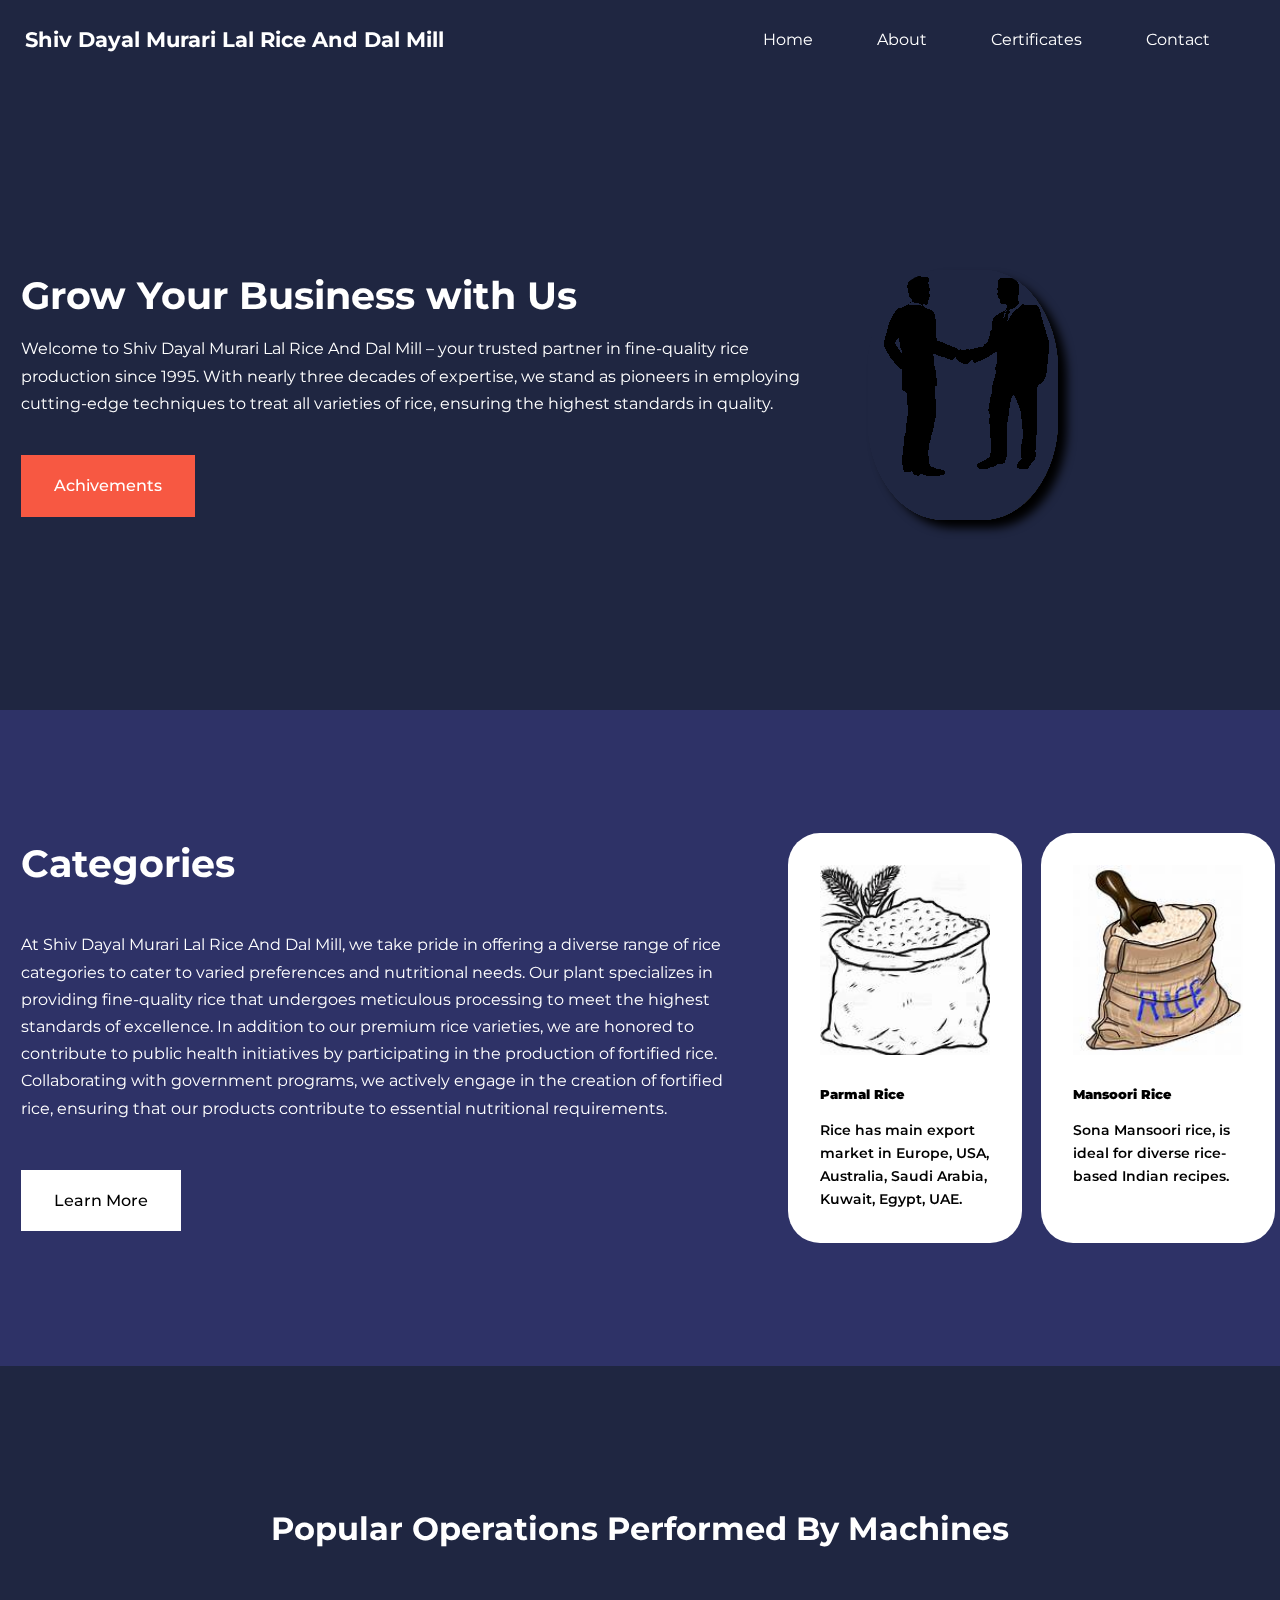
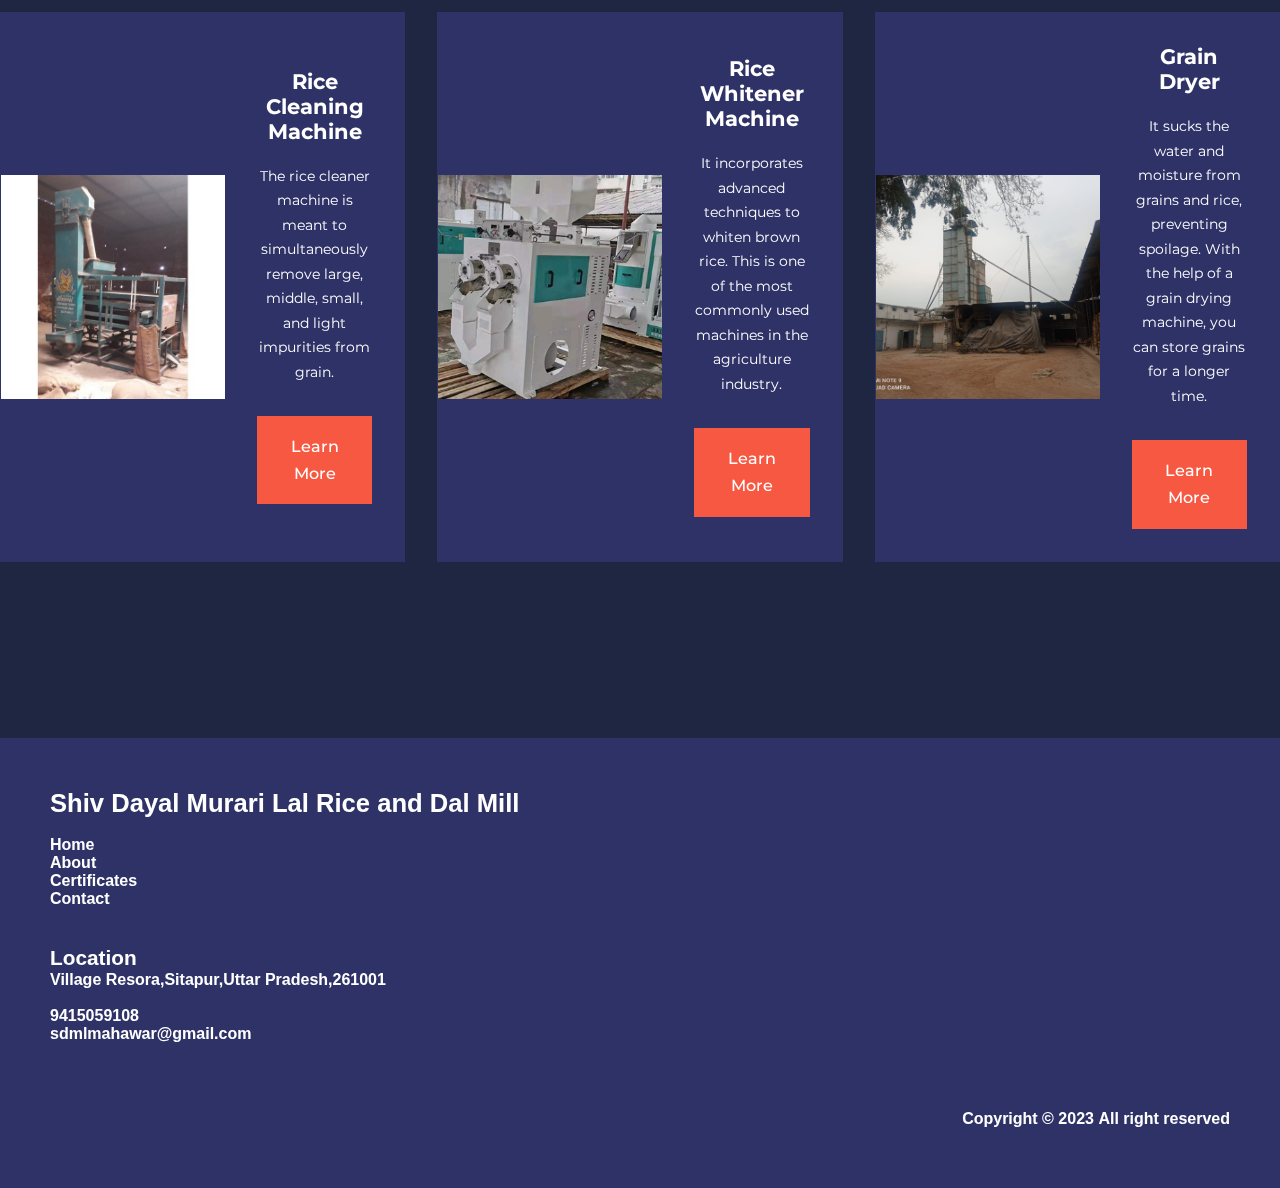
<file: index.html>
<!DOCTYPE html>
<html lang="en">

<head>
    <meta charset="UTF-8" />
    <meta name="viewport" content="width=device-width, initial-scale=1.0" />
    <title>Rice mill</title>
    <link rel="stylesheet" href="style.css" />
    <!-- Iconsout cdn -->
    <link rel="stylesheet" href="https://unicons.iconscout.com/release/v4.0.8/css/line.css" />
    <!-- Google fonts -->
    <link rel="preconnect" href="https://fonts.googleapis.com" />
    <link rel="preconnect" href="https://fonts.gstatic.com" crossorigin />
    <link href="https://fonts.googleapis.com/css2?family=Montserrat:wght@300;400;500;600;700;800;900&display=swap" rel="stylesheet" />
</head>

<body>
    <nav>
        <div class="container nav__container">
            <a href="index.html" id="none">
                <h4>Shiv Dayal Murari Lal Rice And Dal Mill</h4>
            </a>
            <ul class="nav__menu">
                <li><a href="index.html">Home</a></li>
                <li><a href="About.html">About</a></li>
                <li>
                    <a href="certificates.html">Certificates</a>
                </li>
                <li><a href="Contact.html">Contact</a></li>
            </ul>
            <!-- Only visible to mobile and small screen -->
            <button id="open-menu-btn"><i class="uil uil-bars"></i></button>
            <button id="close-menu-btn"><i class="uil uil-multiply"></i></button>
        </div>
    </nav>

    <!-- Header  -->
    <header>
        <div class="container header__container">
            <div class="header__left">
                <h1>Grow Your Business with Us</h1>
                <p>
                    Welcome to Shiv Dayal Murari Lal Rice And Dal Mill – your trusted partner in fine-quality rice production since 1995. With nearly three decades of expertise, we stand as pioneers in employing cutting-edge techniques to treat all varieties of rice, ensuring
                    the highest standards in quality.
                </p>
                <a href="certificates.html" class="btn btn-primary">Achivements</a>
            </div>
            <div class="header__right">
                <div class="header__right-image">
                    <img src="business.jpg" class="business" />
                </div>
            </div>
        </div>
    </header>
    <!-- Categories of Products -->
    <section class="categories">
        <div class="container header__container">
            <div class="categories__left">
                <h1>Categories</h1>
                <p>
                    At Shiv Dayal Murari Lal Rice And Dal Mill, we take pride in offering a diverse range of rice categories to cater to varied preferences and nutritional needs. Our plant specializes in providing fine-quality rice that undergoes meticulous processing to
                    meet the highest standards of excellence. In addition to our premium rice varieties, we are honored to contribute to public health initiatives by participating in the production of fortified rice. Collaborating with government programs,
                    we actively engage in the creation of fortified rice, ensuring that our products contribute to essential nutritional requirements.
                </p>
                <a href="About.html" class="btn">Learn More</a>
            </div>
            <div class="categories__right">
                <article class="category">
                    <span class="category__icon">
                        <img src="rice1.jpeg" class="rice" />
                        <h5>Parmal Rice</h5>

                        <p>
                            Rice has main export market in  Europe, USA, Australia, Saudi Arabia, Kuwait, Egypt, UAE.
                        </p>
                    </span>
                </article>

                <article class="category">
                    <span class="category__icon">
                        <img src="rice2.jpeg" class="rice" />
                        <h5>Mansoori Rice</h5>
                        <p>
                            Sona Mansoori rice, is ideal for diverse rice-based Indian
                            recipes.
                        </p>
                    </span>
                </article>
            </div>
        </div>
    </section>
    <!-- Popular machines used -->
    <section class="machines">
        <h2>Popular Operations Performed By Machines</h2>
        <div class="contianer machines__container">
            <article class="machine">
                <div class="machine__image">
                    <img src="machine1.jpeg" class="machine_img" />
                </div>
                <div class="machine__info">
                    <h4>Rice Cleaning Machine</h4>
                    <p>
                        The rice cleaner machine is meant to simultaneously remove large, middle, small, and light impurities from grain.
                    </p>
                    <a href="About.html" class="btn btn-primary">Learn More</a>
                </div>
            </article>
            <article class="machine">
                <div class="machine__image">
                    <img src="machine2.jpeg" class="machine_img" />
                </div>
                <div class="machine__info">
                    <h4>Rice Whitener Machine</h4>
                    <p>
                        It incorporates advanced techniques to whiten brown rice. This is one of the most commonly used machines in the agriculture industry.
                    </p>
                    <a href="About.html" class="btn btn-primary">Learn More</a>
                </div>
            </article>
            <article class="machine">
                <div class="machine__image">
                    <img src="machine3.jpg" class="machine_img" />
                </div>
                <div class="machine__info">
                    <h4>Grain Dryer</h4>
                    <p>
                        It sucks the water and moisture from grains and rice, preventing spoilage. With the help of a grain drying machine, you can store grains for a longer time.
                    </p>
                    <a href="About.html" class="btn btn-primary">Learn More</a>
                </div>
            </article>
        </div>
    </section>
    <footer class="footer">
        <div class="container footer_container">
            <h3>Shiv Dayal Murari Lal Rice and Dal Mill</h3>
            <br>
            <span class="footer-links">
                <a href="index.html">Home</a><br>
                <a href="About.html">About</a><br>
                <a href="certificates.html">Certificates</a><br>
                <a href="Contact.html">Contact</a>
            </span>

        </div>
        <br>
        <div class="left">

            <div class="footer-center">
                <h4>Location</h4>
                <p>Village Resora,<span>Sitapur,</span>Uttar Pradesh,261001</p>
                <br>
            </div>
            <div>
                <i class="uil uil-phone-alt"></i>
                <span>9415059108</span>
            </div>
            <div>
                <i class="uil uil-envelope"></i>
                <span>sdmlmahawar@gmail.com</span>
            </div>
        </div>
        <div class="map-container">

            <iframe src="https://www.google.com/maps/embed?pb=!1m18!1m12!1m3!1d2285.810504502662!2d80.66097734879915!3d27.538425694642328!2m3!1f0!2f0!3f0!3m2!1i1024!2i768!4f13.1!3m3!1m2!1s0x399ed7d3deb3ff21%3A0x3f35d814040e0b52!2sRice%20Mill!5e0!3m2!1sen!2sin!4v1701191557007!5m2!1sen!2sin"
                width="600" height="450" style="border:0;" allowfullscreen="" loading="lazy" referrerpolicy="no-referrer-when-downgrade"></iframe>
            <p class="footer-Company-name">Copyright &#169; 2023 <strong>All right reserved</strong></p>
        </div>
    </footer>
    <script>
        window.addEventListener('scroll', () => {
            document.querySelector('nav').classList.toggle('window-scroll', window.scrollY > 0)

        })

        const menu = document.querySelector(".nav__menu");
        const menuBtn = document.querySelector("#open-menu-btn");
        const closeBtn = document.querySelector("#close-menu-btn");

        menuBtn.addEventListener('click', () => {
            menu.style.display = "flex";
            closeBtn.style.display = "inline-block";
            menuBtn.style.display = "none";
        })

        const closeNav = () => {
            menu.style.display = "none";
            closeBtn.style.display = "none";
            menuBtn.style.display = "inline-block";

        }
        closeBtn.addEventListener('click', closeNav)
    </script>
</body>

</html>
</file>
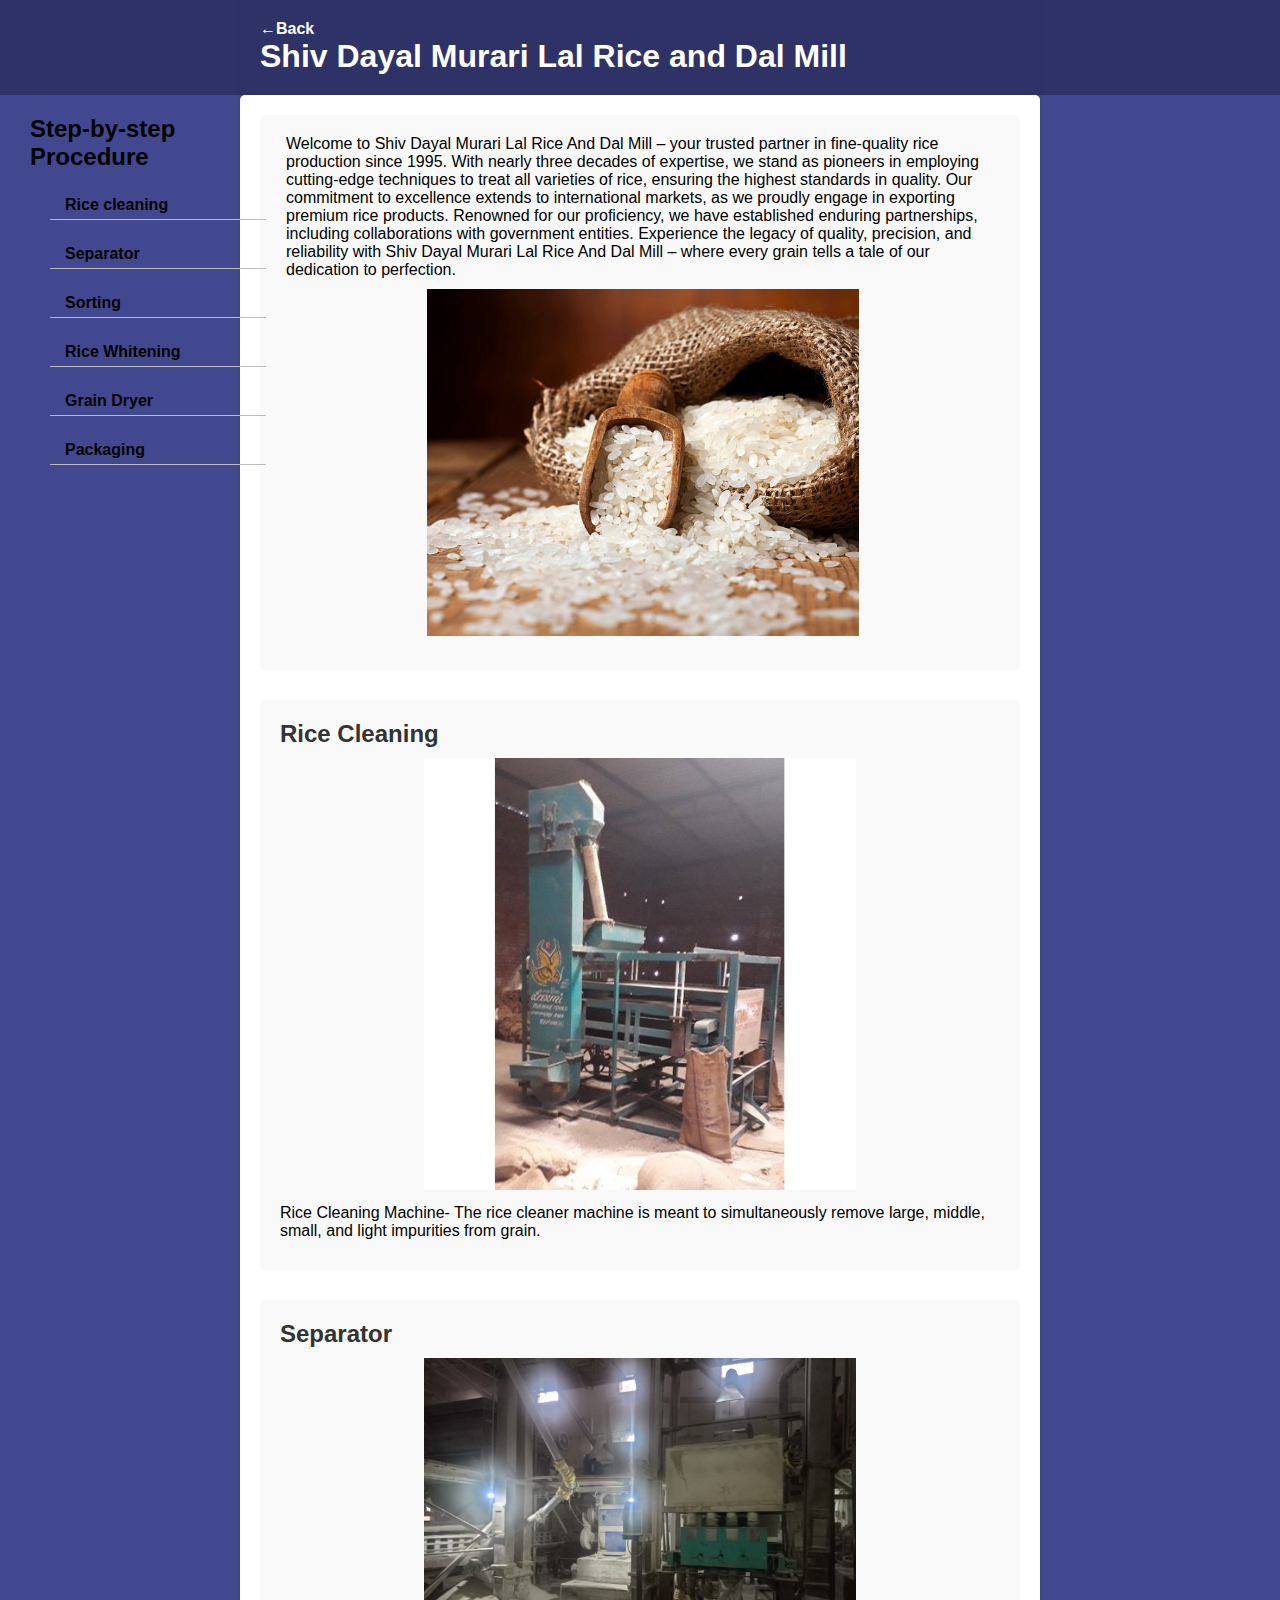
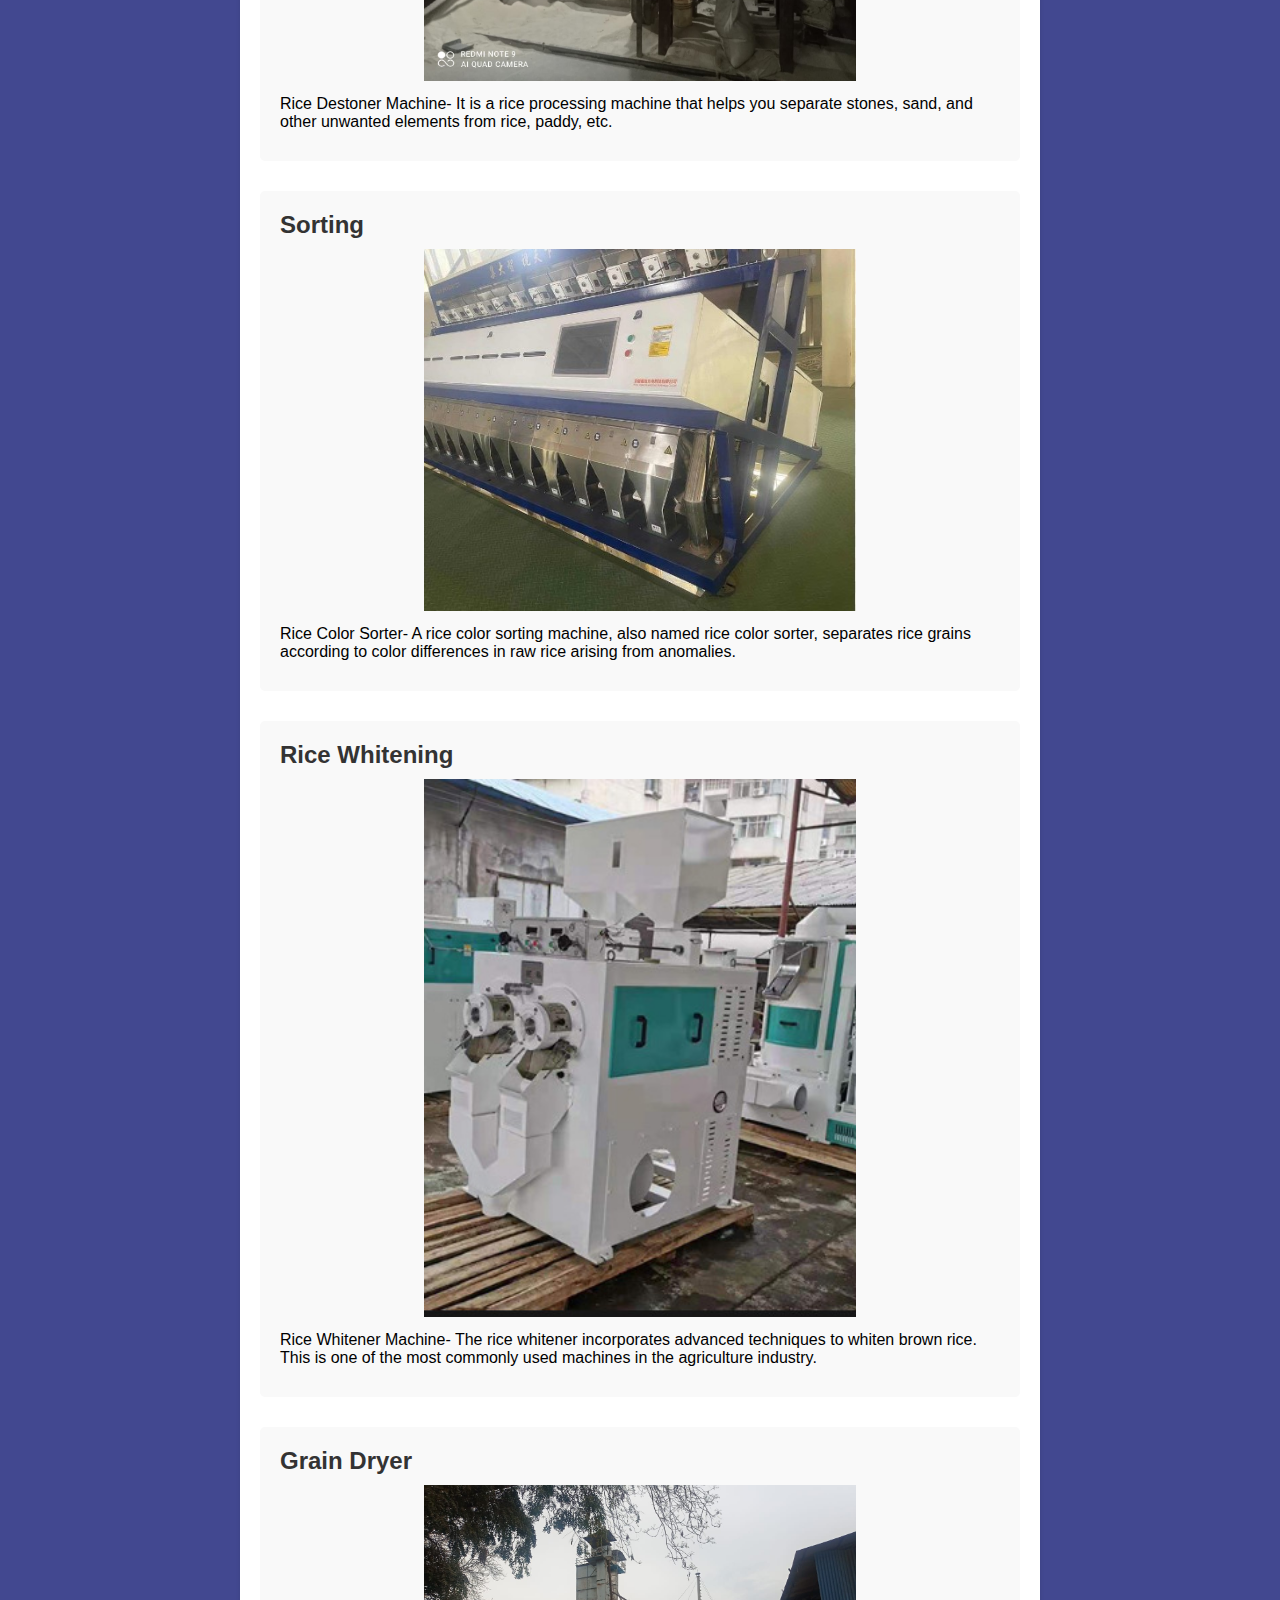
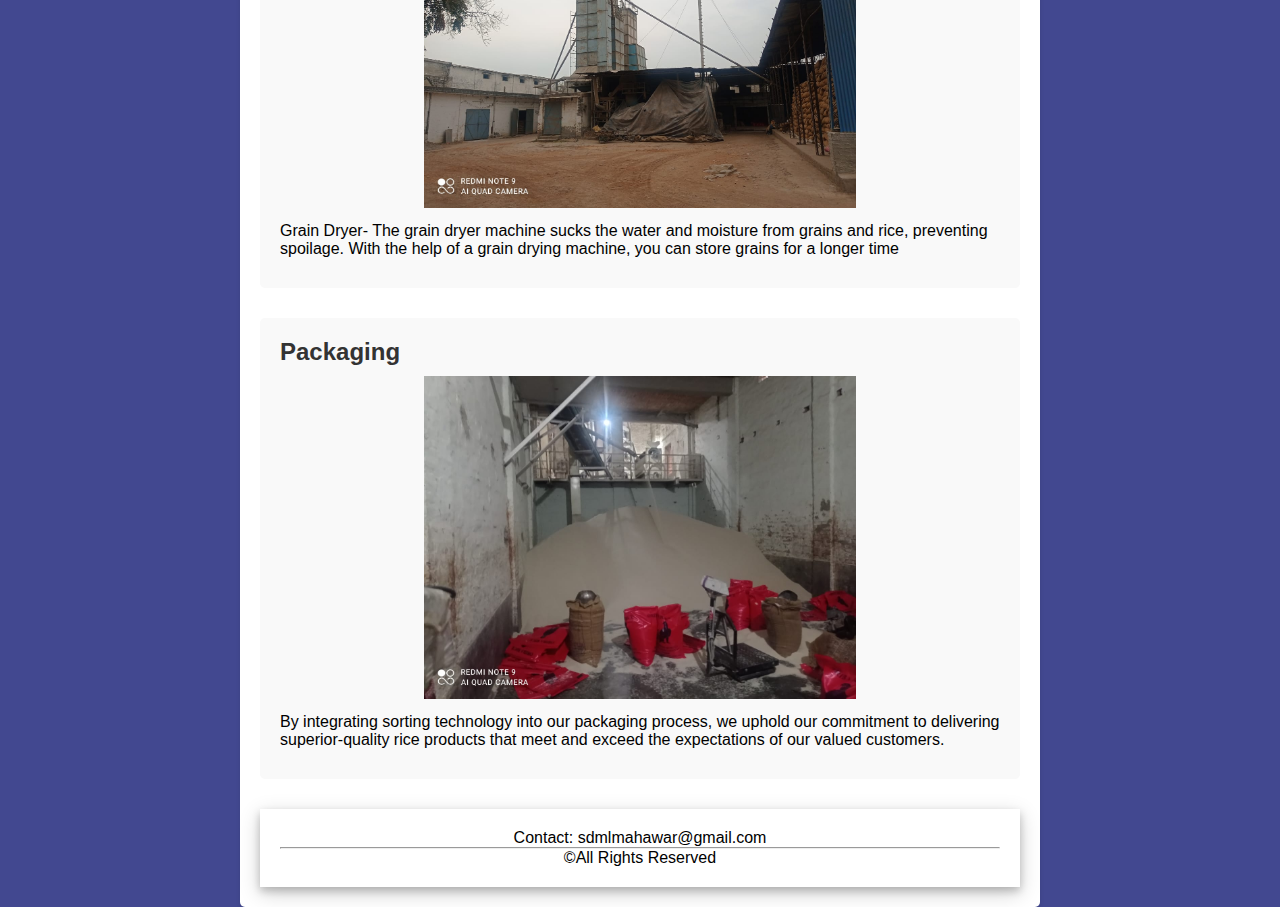
<file: About.html>
<!DOCTYPE html>
<html>

<head>
    <meta charset="UTF-8">
    <title>About</title>

    <style>
        @media (max-width: 1024px) {
            .container {
                max-width: 100%;
                padding: 10px;
            }
            .side_opt {
                display: none;
            }
            .container_up {
                margin-bottom: 20px;
            }
        }
        
        * {
            box-sizing: border-box;
            font-family: Arial, sans-serif;
            margin: 0;
            padding: 0;
        }
        
        a {
            font-style: none;
            color: white;
            text-decoration: none;
        }
        
        body {
            background-color: #424890;
        }
        /* Header Styles */
        
        .container {
            max-width: 800px;
            margin: 0 auto;
            padding: 20px;
            background-color: #fff;
            border-radius: 5px;
            box-shadow: 0 2px 4px rgba(0, 0, 0, 0.1);
        }
        
        div {
            display: block;
        }
        /* Sections */
        
        .section {
            margin-bottom: 30px;
            background-color: #f9f9f9;
            border-radius: 5px;
            padding: 20px;
        }
        /* Section heading */
        
        .section h1,
        .section h2 {
            margin-top: 0;
            margin-bottom: 10px;
            color: #333;
        }
        /* Section content */
        
        .section p {
            margin-bottom: 10px;
        }
        /* Section list */
        
        .section ul {
            padding-left: 20px;
        }
        /* Section list items */
        
        .section li {
            margin-bottom: 5px;
        }
        
        .side_opt {
            width: 20%;
            float: left;
            margin-top: 20px;
            margin-left: 30px;
        }
        
        .side_opt li a {
            text-decoration: none;
            display: block;
            clear: both;
            font-size: 16px;
            color: #000000;
            padding: 5px 40px 5px 10px;
            border-left: 5px solid transparent;
            background: transparent;
            font-weight: bold;
            cursor: pointer;
        }
        
        .side_opt li a:hover {
            border-left: 5px solid #141c53;
            background-color: rgb(212, 212, 212);
        }
        
        .side_opt li {
            margin: 20px;
            list-style-type: none;
            border-bottom: 1px solid rgb(189, 188, 188);
        }
        /* Main Content Styles */
        
        .container_up {
            max-width: 800px;
            margin: 0 auto;
            padding: 20px;
            color: #fff;
            /* background-color: #fff; */
            border-radius: 5px;
            box-shadow: 0 2px 4px rgba(0, 0, 0, 0.1);
        }
        /*  */
        /* images */
        
        img {
            width: 60%;
            height: auto;
            margin-bottom: 10px;
        }
        
        .imgs {
            text-align: center;
        }
        /* Footer Styles */
        
        footer {
            /* fallback for old browsers */
            background: white;
            box-shadow: 0 4px 8px 0 rgba(0, 0, 0, 0.2), 0 6px 20px 0 rgba(0, 0, 0, 0.19);
            padding: 20px;
            text-align: center;
        }
        /* Custom Edits  */
        
        #pic2 {
            text-align: center;
        }
    </style>
</head>

<body>
    <main>

        <div class="page-banner inner-banner-container global-banner" style="background: #2e3267;">
            <div class="container_up">
                <div class="breadcrumb-container">
                    <div class="breadcrumb">
                    </div>
                    <div class="page-title">
                        <span> 
                        <a href="index.html">
                            <h4> &larr;Back</h4>
                        </a></span>
                        <h1 class="title" id="page-title">Shiv Dayal Murari Lal Rice and Dal Mill </h1>
                        <p class="sub-header"></p>
                    </div>
                </div>
            </div>
        </div>


        <div class="side_opt">
            <aside class="col-md-3 col-sm-12 sidebar site-sidebar-first" role="complementary">
                <div class="region region-sidebar-first">
                    <nav role="navigation" aria-labelledby="block-mainmenu-menu" id="block-mainmenu" class="sidebar-block">
                        <h2 class="sr-only" id="block-mainmenu-menu"> <b>Step-by-step Procedure</b></h2>
                        <ul region="sidebar_first" class="menu nav navbar-nav">
                            <li><a href="#1">Rice cleaning</a></li>
                            <li><a href="#2">Separator</a></li>
                            <li><a href="#3">Sorting</a></li>
                            <li><a href="#4">Rice Whitening</a></li>
                            <li><a href="#5">Grain Dryer</a></li>
                            <li><a href="#6">Packaging</a></li>
                        </ul>
                    </nav>
                </div>
            </aside>
        </div>
        <div class="container">

            <div id="card">
                <section class="section" id="resources">
                    <div class="flip-card ">
                        <div class="flip-card-inner">
                            <div class="flip-card-front">

                                <div class="flip-card-back">
                                    <p>
                                        Welcome to Shiv Dayal Murari Lal Rice And Dal Mill – your trusted partner in fine-quality rice production since 1995. With nearly three decades of expertise, we stand as pioneers in employing cutting-edge techniques to treat all varieties of rice, ensuring
                                        the highest standards in quality. Our commitment to excellence extends to international markets, as we proudly engage in exporting premium rice products. Renowned for our proficiency, we have established enduring
                                        partnerships, including collaborations with government entities. Experience the legacy of quality, precision, and reliability with Shiv Dayal Murari Lal Rice And Dal Mill – where every grain tells a tale of our
                                        dedication to perfection.
                                    </p>
                                </div>
                                <div class="imgs">
                                    <img src="about1.jpg" alt="Rice Quality"></div>
                            </div>
                        </div>

                    </div>
                </section>


                <section class="section" id="1">
                    <h2>Rice Cleaning</h2>
                    <div class="imgs"> <img src="machine1.jpeg" alt="Developing Teaching Learning Materials">
                    </div>
                    <p>Rice Cleaning Machine- The rice cleaner machine is meant to simultaneously remove large, middle, small, and light impurities from grain.</p>
                </section>


                <section class="section" id="2">
                    <h2>Separator</h2>
                    <div class="imgs"> <img src="WhatsApp Image 2023-11-07 at 5.jpg" alt="Lesson Planning">
                    </div>
                    <p>Rice Destoner Machine- It is a rice processing machine that helps you separate stones, sand, and other unwanted elements from rice, paddy, etc.
                    </p>
                </section>

                <section class="section" id="3">
                    <h2>Sorting</h2>
                    <div class="imgs"> <img src="WhatsApp Image 2023-11-07 at 7.jpg" alt="Conducting a Class">
                    </div>
                    <p>Rice Color Sorter- A rice color sorting machine, also named rice color sorter, separates rice grains according to color differences in raw rice arising from anomalies.</p>
                </section>


                <section class="section" id="4">
                    <h2>Rice Whitening</h2>
                    <div class="imgs"> <img src="machine2.jpeg" alt="Feedback, Evaluation & Assessment">
                    </div>
                    <p>Rice Whitener Machine- The rice whitener incorporates advanced techniques to whiten brown rice. This is one of the most commonly used machines in the agriculture industry.</p>
                </section>
                <section class="section" id="5">
                    <h2>Grain Dryer</h2>
                    <div class="imgs"> <img src="machine3.jpg" alt="Classroom Management">
                    </div>
                    <p>Grain Dryer- The grain dryer machine sucks the water and moisture from grains and rice, preventing spoilage. With the help of a grain drying machine, you can store grains for a longer time </p>
                </section>

                <section class="section" id="6">
                    <h2>Packaging</h2>
                    <div class="imgs"><img src="WhatsApp Image 2023-11-07 at 6.jpg"></div>
                    <p>By integrating sorting technology into our packaging process, we uphold our commitment to delivering superior-quality rice products that meet and exceed the expectations of our valued customers.
                    </p>
                </section>
            </div>
            <footer>
                <p>Contact: sdmlmahawar@gmail.com
                </p>
                <hr>
                <p>&copy;All Rights Reserved</p>
            </footer>
    </main>
</body>

</html>
</file>
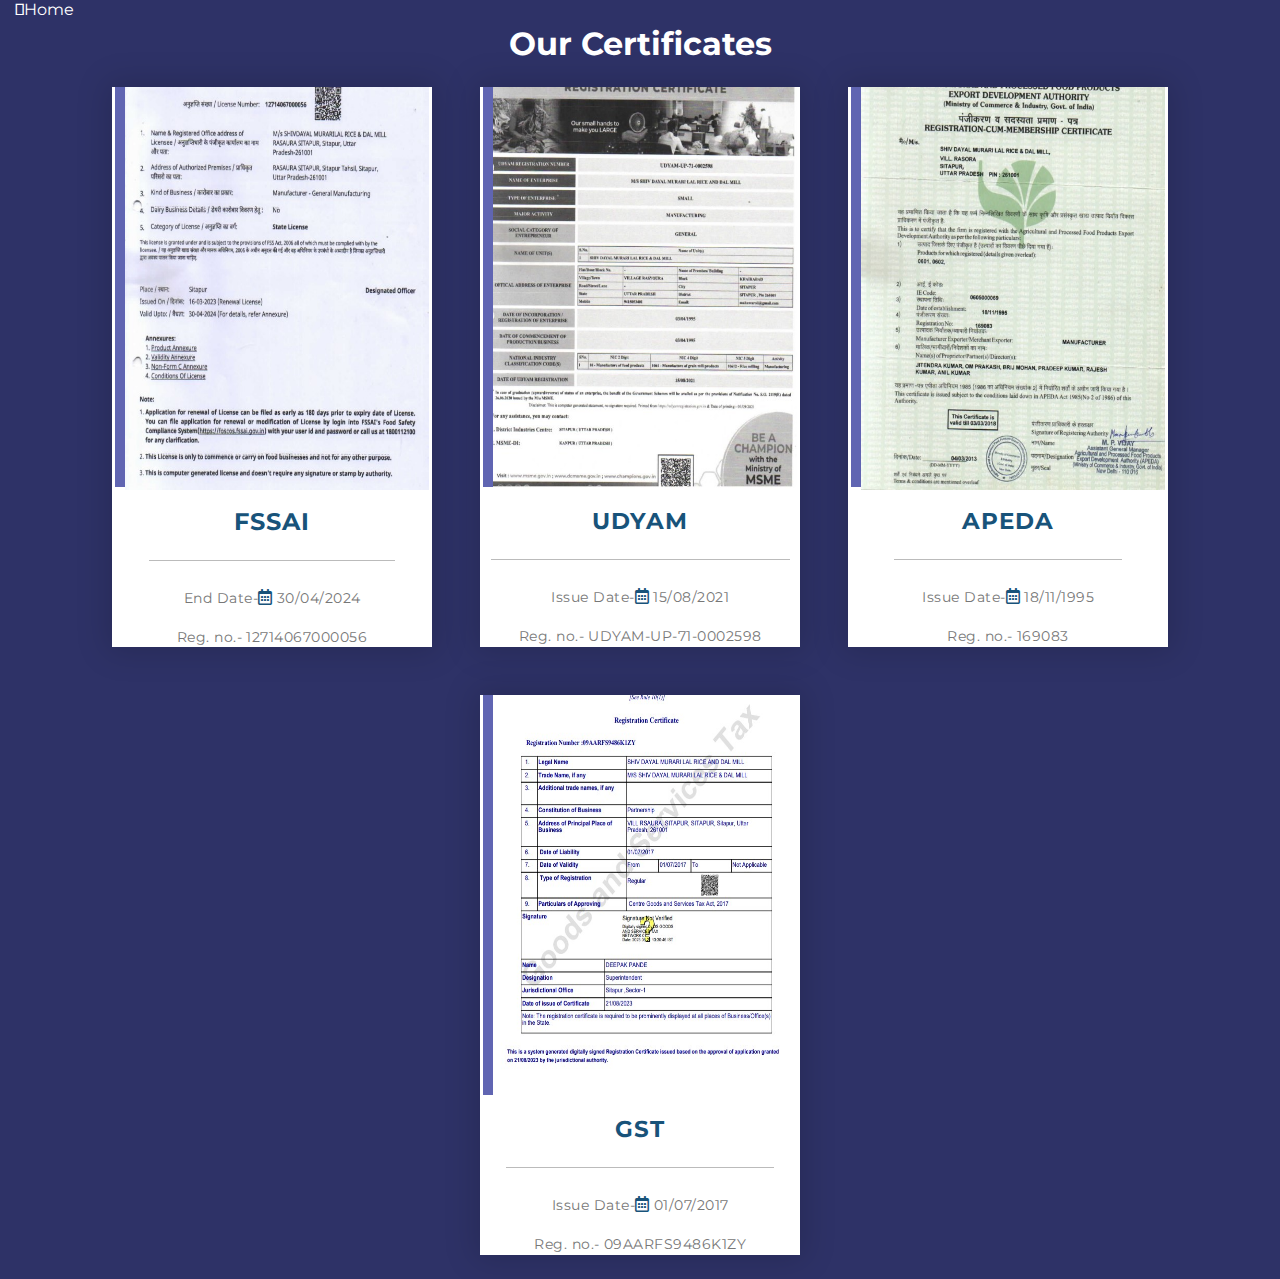
<file: certificates.html>
<!DOCTYPE html>
<html lang="en">

<head>
    <meta charset="UTF-8">
    <meta name="viewport" content="width=device-width, initial-scale=1.0">
    <link rel="stylesheet" href="https://unicons.iconscout.com/release/v4.0.8/css/line.css" />

    <link href="https://fonts.googleapis.com/css2?family=Montserrat:wght@500&display=swap" rel="stylesheet">
    <link rel="stylesheet" href="https://cdnjs.cloudflare.com/ajax/libs/font-awesome/5.14.0/css/all.min.css">
    <style>
        * {
            margin: 0;
            padding: 0;
            box-sizing: border-box;
            font-family: 'Montserrat', sans-serif;
        }
        
        body {
            min-height: 100vh;
            width: 100%;
            font-size: 16px;
            background: #2e3267;
            color: #777;
            /* display: flex; */
            justify-content: center;
            align-items: center;
            overflow-x: hidden;
        }
        
        a {
            font-style: none;
            color: white;
            text-decoration: none;
            margin: 5px 0px 0px 15px;
        }
        
        .container {
            width: 100%;
            display: flex;
            justify-content: center;
            align-items: center;
            flex-wrap: wrap;
        }
        
        .item-container {
            position: relative;
            margin: 24px;
            width: 320px;
            height: 560px;
            overflow: hidden;
            background-color: #6065b2;
            box-shadow: 0 0 30px 5px rgba(0, 0, 0, 0.15);
            cursor: pointer;
        }
        
        .img-container,
        .body-container {
            position: absolute;
            top: 0;
            left: 0;
            width: 100%;
            height: 100%;
        }
        
        .img-container img {
            width: 100%;
        }
        
        .body-container {
            position: relative;
        }
        
        .overlay {
            position: relative;
            width: 100%;
            height: 400px;
            background-color: rgba(24, 83, 122, 0.6);
            opacity: 0;
            transition: height linear 0.4s, opacity linear 0.2s;
        }
        
        .item-container:hover .overlay {
            opacity: 1;
            height: 150px;
        }
        
        .event-info {
            background-color: #fff;
            display: flex;
            flex-direction: column;
            justify-content: center;
            align-items: center;
            padding: 8px;
        }
        
        .title,
        .price {
            color: #18537a;
            font-size: 1.5em;
            font-weight: bold;
            letter-spacing: 1px;
            margin: 12px;
        }
        
        .info {
            letter-spacing: 0.5px;
            margin-bottom: 6px;
        }
        
        .separator {
            width: 20%;
            height: 6px;
            background-color: #17537a;
            margin-bottom: 16px;
        }
        
        .additional-info {
            border-top: 1px solid #bbb;
            margin-top: 12px;
            padding: 28px;
            padding-bottom: 0;
        }
        
        .additional-info .info {
            font-size: 0.9em;
            margin-bottom: 20px;
            text-align: center;
        }
        
        .info i {
            color: #18537a;
            font-size: 1.1em;
            margin-right: 4px;
        }
        
        .info span {
            color: #18537a;
            font-weight: bolder;
        }
        
        .action {
            color: #fff;
            border: 3px solid #fff;
            background-color: transparent;
            position: absolute;
            top: -100px;
            left: 50%;
            transform: translateX(-50%);
            width: 100%;
            outline: none;
            cursor: pointer;
            padding: 10px;
            text-transform: uppercase;
            font-size: 1.3em;
            font-weight: bold;
            letter-spacing: 2px;
            transition: transparent 0.4s, top 0.4s;
        }
        
        .item-container:hover .action {
            top: 50px;
        }
        
        .action:hover {
            background-color: rgba(255, 255, 255, 0.2);
        }
        /* Tablet Layout */
        
        @media only screen and (max-width: 1028px) {
            .item-container {
                width: 100%;
                height: 520px;
                margin: 24px 1.5%;
            }
        }
        /* Mobile Phone Layout */
        
        @media screen and (max-width: 500px) {
            .item-container {
                width: calc(100% - 48px);
                height: auto;
            }
            .img-container {
                height: 40px;
            }
            .overlay {
                height: 100px;
            }
            .event-info {
                padding: 4px;
            }
            .title,
            .price {
                margin: 6px;
            }
            .separator {
                margin-bottom: 8px;
            }
            .additional-info {
                padding: 8px;
            }
            .additional-info .info {
                margin-bottom: 12px;
            }
        }
    </style>
    <title>Certificates</title>
</head>

<body>

    <section>



        <a href="index.html">
            &#xf0c9;Home  
                </a>

        <h1 style="text-align: center; margin-top: 5px; color: white;">Our Certificates</h1>
        <div class="container">
            <div class="item-container">

                <div class="body-container">
                    <div class="overlay"></div>

                    <div class="event-info">
                        <p class="title">FSSAI</p>
                        <!-- <div class="separator"></div> -->



                        <div class="additional-info">
                            <!-- <p class="info">
                            <i class="fas fa-map-marker-alt"></i>
                            245 W 52nd St, New York
                        </p> -->

                            <!-- <p class="info">
                            Issue Date-<i class="far fa-calendar-alt"></i>30/04/2024
                        </p> -->
                            <p class="info">
                                End Date-<i class="far fa-calendar-alt"></i>30/04/2024
                            </p>
                            <p class="info">
                                Reg. no.-<i class="uil uil-clipboard"></i>12714067000056
                            </p>


                        </div>
                    </div>
                    <button class="action"><img src="fssai.jpg" alt="FSSAI" style="height: 490px; width: 19rem;"></button>
                    <!-- <button class="action">Past Events</button> -->
                </div>
            </div>

            <div class="item-container">
                <div class="img-container">
                    <!-- <img src="/img4.jpg" alt="Event image"> -->
                </div>
                <div class="body-container">
                    <div class="overlay"></div>

                    <div class="event-info">
                        <p class="title" style="font-size: 23px;">UDYAM</p>
                        <!-- <div class="separator"></div><br> -->
                        <!-- <p class="info">New York, NY</p>
                    <p class="price">35$</p> -->

                        <div class="additional-info">
                            <!-- <p class="info">
                            <i class="fas fa-map-marker-alt"></i>
                            245 W 52nd St, New York
                        </p> -->
                            <p class="info">
                                Issue Date-<i class="far fa-calendar-alt"></i>15/08/2021
                            </p>
                            <p class="info">
                                Reg. no.-<i class="uil uil-clipboard"></i>UDYAM-UP-71-0002598
                            </p>

                        </div>
                    </div>
                    <button class="action"><img src="UDYAM.jpg" alt="FSSAI" style="height: 490px; width: 19rem;"></button>
                    <!-- <button class="action">Past Events</button> -->
                </div>
            </div>

            <div class="item-container">
                <div class="img-container">
                    <!-- <img src="/img4.jpg" alt="Event image"> -->
                </div>
                <div class="body-container">
                    <div class="overlay"></div>

                    <div class="event-info">
                        <p class="title" style="font-size: 23px;">APEDA</p>
                        <!-- <div class="separator"></div><br> -->
                        <!-- <p class="info">New York, NY</p>
                    <p class="price">35$</p> -->

                        <div class="additional-info">
                            <!-- <p class="info">
                            <i class="fas fa-map-marker-alt"></i>
                            245 W 52nd St, New York
                        </p> -->
                            <p class="info">
                                Issue Date-<i class="far fa-calendar-alt"></i>18/11/1995
                            </p>
                            <p class="info">
                                Reg. no.-<i class="uil uil-clipboard"></i>169083
                            </p>

                        </div>
                    </div>
                    <button class="action"><img src="APEDA.jpg" alt="FSSAI" style="height: 490px; width: 19rem;"></button>
                    <!-- <button class="action">Past Events</button> -->
                </div>
            </div>

            <div class="item-container">
                <div class="img-container">
                    <!-- <img src="/img4.jpg" alt="Event image"> -->
                </div>
                <div class="body-container">
                    <div class="overlay"></div>

                    <div class="event-info">
                        <p class="title" style="font-size: 23px;">GST</p>
                        <!-- <div class="separator"></div><br> -->
                        <!-- <p class="info">New York, NY</p>
                    <p class="price">35$</p> -->

                        <div class="additional-info">
                            <!-- <p class="info">
                            <i class="fas fa-map-marker-alt"></i>
                            245 W 52nd St, New York
                        </p> -->
                            <p class="info">
                                Issue Date-<i class="far fa-calendar-alt"></i>01/07/2017
                            </p>
                            <p class="info">
                                Reg. no.-<i class="uil uil-clipboard"></i>09AARFS9486K1ZY
                            </p>

                        </div>
                    </div>
                    <button class="action"><img src="GST.jpg" alt="FSSAI" style="height: 490px; width: 19rem;"></button>
                    <!-- <button class="action">Past Events</button> -->
                </div>
            </div>


        </div>
    </section>

</body>

</html>
</file>
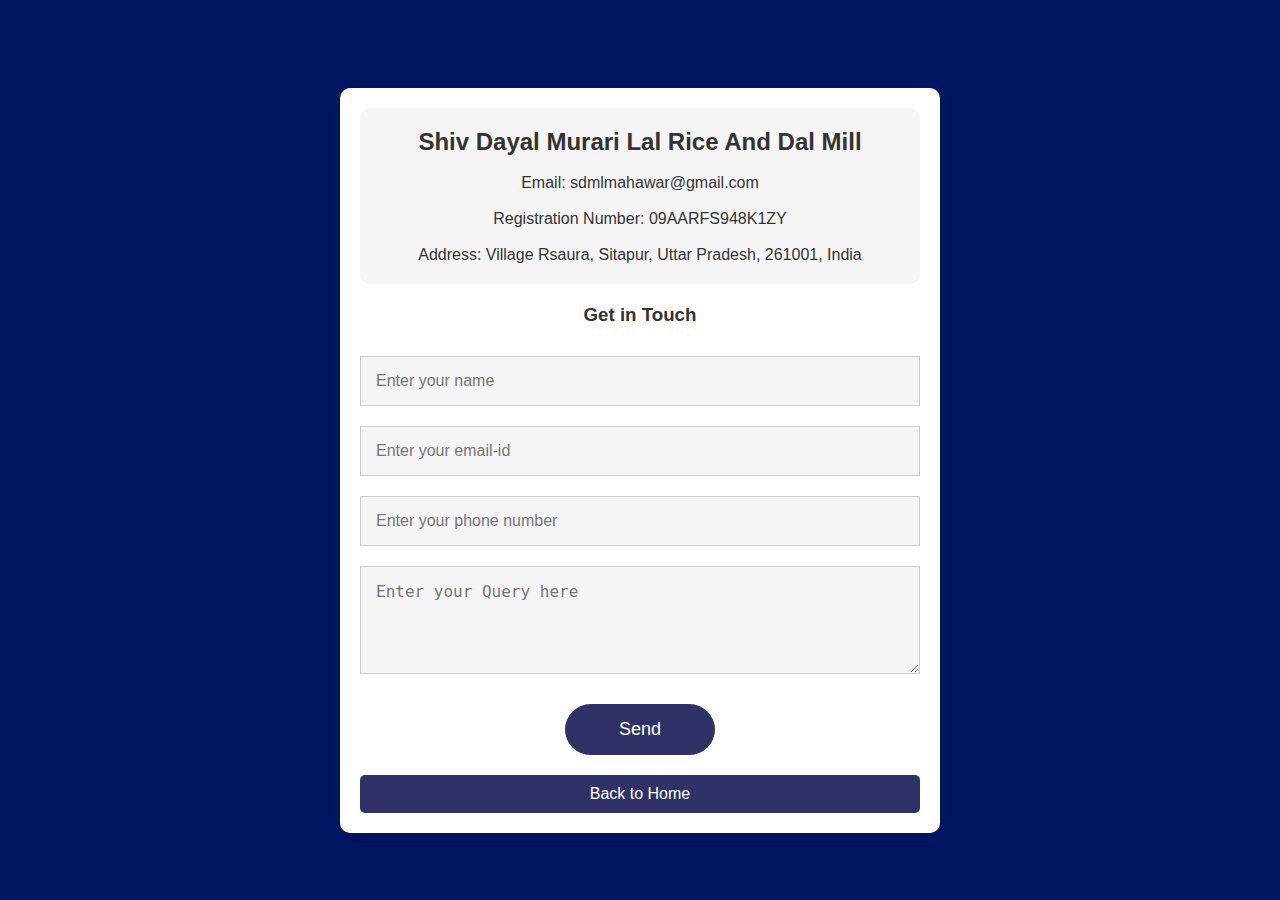
<file: Contact.html>
<!DOCTYPE html>
<html lang="en">

<head>
    <meta charset="UTF-8">
    <meta name="viewport" content="width=device-width, initial-scale=1.0">
    <title>Contact</title>
    <style>
        * {
            margin: 0;
            padding: 0;
            box-sizing: border-box;
        }
        
        body {
            font-family: Arial, sans-serif;
            background-color: #001660;
            padding-top: 20px;
            display: flex;
            align-items: center;
            justify-content: center;
            height: 100vh;
        }
        
        .container {
            width: 90%;
            max-width: 600px;
            background-color: white;
            border-radius: 10px;
            overflow: hidden;
            padding: 20px;
        }
        
        .company-info {
            color: #333;
            text-align: center;
            margin-bottom: 20px;
            padding: 20px;
            background-color: #f5f5f5;
            border-radius: 10px;
        }
        
        form {
            display: flex;
            flex-direction: column;
        }
        
        h3 {
            color: #333;
            font-weight: 800;
            margin-bottom: 20px;
            text-align: center;
        }
        
        input,
        textarea {
            border: 1px solid #ccc;
            margin: 10px 0;
            padding: 15px;
            outline: none;
            font-size: 16px;
            background-color: #f5f5f5;
        }
        
        button {
            padding: 15px;
            background-color: #2e3267;
            color: white;
            font-size: 18px;
            border: 0;
            outline: none;
            cursor: pointer;
            width: 150px;
            margin: 20px auto 0;
            border-radius: 30px;
        }
        
        .back-button {
            display: block;
            margin-top: 20px;
            padding: 10px;
            background-color: #2e3267;
            color: white;
            text-align: center;
            text-decoration: none;
            border-radius: 5px;
            cursor: pointer;
        }
        
        .back-button:hover,
        button:hover {
            background-color: #e0354f;
        }
        /* Media Query for Screens with a Minimum Width of 600px */
        
        @media only screen and (max-width: 600px) {
            .company-info {
                display: none;
            }
        }
    </style>
</head>

<body>
    <div class="container">
        <div class="company-info">
            <h2>Shiv Dayal Murari Lal Rice And Dal Mill</h2>
            <br>
            <p>Email: sdmlmahawar@gmail.com</p>
            <br>
            <p>Registration Number: 09AARFS948K1ZY</p>
            <br>
            <p>Address: Village Rsaura, Sitapur, Uttar Pradesh, 261001, India</p>
        </div>

        <form onsubmit="sendEmail(); reset(); return false;">
            <h3>Get in Touch</h3>
            <input type="text" id="name" placeholder="Enter your name" required>
            <input type="email" id="email" placeholder="Enter your email-id" required>
            <input type="tel" id="phone" placeholder="Enter your phone number" required>
            <textarea rows="4" id="message" placeholder="Enter your Query here" required></textarea>
            <button type="submit">Send</button>
        </form>
        <a href="index.html" class="back-button">
            Back to Home
        </a>
    </div>

    <script src="https://smtpjs.com/v3/smtp.js"></script>
    <script>
        function sendEmail() {
            Email.send({
                Host: "smtp.elasticemail.com",
                Username: "contactandhelp1992@gmail.com",
                Password: "E1EEB256123F0DAA2E0FA727D10544675BE8",
                /*"Contacthelp@1992",*/
                From: "contactandhelp1992@gmail.com",
                To: document.getElementById("email").value,
                Subject: "Contact Query",
                Body: "Hello " + document.getElementById("name").value + "<br>Thanks for visiting us.",
                // "<br> Email:" + document.getElementById("email").value +
                // "<br> Phone no:" + document.getElementById("phone").value +
                // "<br> Message:" + document.getElementById("message").value,
            }).then(function(message) {
                if (message === "OK") {
                    alert("Message sent successfully");
                } else {
                    alert(message);
                }
            });
        }
    </script>
</body>

</html>
</file>
<file: style.css>
* {
            margin: 0;
            padding: 0;
            border: 0;
            outline: 0;
            text-decoration: none;
            list-style: none;
            box-sizing: none;
        }
        
         :root {
            --color-primary: #6c63ff;
            --color-success: #00bf8e;
            --color-warning: #f7c94b;
            --color-danger: #f75842;
            --color-danger0varient: rgba(247, 88, 66, .4);
            --color-white: #fff;
            --color-light: rgba(255, 255, 255, 0.7);
            --color-black: #000;
            --color-bg: #1f2641;
            --color-bg1: #2e3267;
            --color-bg2: #424890;
            --color-width-lg: 80%;
            --color-width-md: 90%;
            --color-width-sm: 94%;
            --transition: all 400ms ease;
        }
        
        body {
            font-family: 'Montserrat', sans-serif;
            line-height: 1.7;
            color: var(--color-white);
            background: var(--color-bg);
        }
        
        .conatiner {
            width: var(--color-width-lg);
            margin: 0 auto;
        }
        
        section {
            padding: 6rem 0;
        }
        
        section h2 {
            text-align: center;
            margin-bottom: 4rem;
        }
        
        h1,
        h2,
        h3,
        h4,
        h5 {
            line-height: 1.2;
        }
        
        h1 {
            font-size: 2.4rem;
        }
        
        h2 {
            font-size: 2rem;
        }
        
        h3 {
            font-size: 1.6rem;
        }
        
        h4 {
            font-size: 1.3rem;
        }
        
        a {
            color: var(--color-white);
        }
        
        img {
            width: 100%;
            display: block;
            object-fit: cover;
        }
        
        .btn {
            display: inline-block;
            background-color: var(--color-white);
            color: var(--color-black);
            border: 1px solid transparent;
            font-weight: 500;
            padding: 1rem 2rem;
            transition: var(--transition);
        }
        
        .btn:hover {
            background: transparent;
            color: var(--color-white);
            border-color: var(--color-white);
        }
        
        .btn-primary {
            background: var(--color-danger);
            color: var(--color-white);
        }
        /* Navbar */
        
        nav {
            background: transparent;
            width: 100vw;
            height: 5rem;
            /*5*16=80px*/
            position: fixed;
            top: 0;
            /* left: 25px; */
            z-index: 11;
        }
        /* Change navbar style on scroll using javascript  */
        
        .window-scroll {
            background: var(--color-primary);
            box-shadow: 0 1rem 2rem rgba(0, 0, 0, .3);
        }
        /**/
        
        .nav__container {
            height: 100%;
            display: flex;
            justify-content: space-between;
            align-items: center;
        }
        
        .nav__container h4 {
            margin-left: 25px;
        }
        
        .nav__container h4:hover {
            color: var(--color-black);
        }
        
        nav button {
            display: none;
        }
        
        .nav__menu {
            margin: 0px 70px 0px 50px;
            display: flex;
            align-items: center;
            gap: 4rem;
        }
        
        .nav__menu a {
            font-family: .9rem;
            transition: var(--transition);
        }
        
        .nav__menu a:hover {
            color: var(--color-black);
            font-weight: 500;
        }
        /* header */
        
        header {
            position: relative;
            top: 5rem;
            overflow: hidden;
            height: 70vh;
            margin-bottom: 5rem;
        }
        
        .header__container {
            display: grid;
            grid-template-columns: 4fr 2fr;
            align-items: center;
            gap: 2rem;
            height: 100%;
            margin: 0px 5px 0 21px;
        }
        
        .header__left p {
            margin: 1rem 0 2.4rem;
        }
        
        .business {
            width: 190px;
            height: 250px;
            background-size: cover;
            mix-blend-mode: darken;
            border-radius: 40%;
            /* background-color: var(--color-bg1); */
            filter: contrast(100) drop-shadow(black .6rem .5rem 5px);
            /* backdrop-filter: contrast(0.5); */
            /* background-blend-mode: var(--color-bg); */
            /* -webkit-filter: invert(1); */
        }
        /* Categories */
        
        .categories {
            background-color: var(--color-bg1);
            height: 29rem;
        }
        
        .categories h1 {
            line-height: 1;
            margin-bottom: 3rem;
        }
        
        .categories__container {
            display: grid;
            grid-template-columns: 40% 60%;
            /* gap: 4rem; */
        }
        
        .categories__left p {
            margin: 1rem 0 3rem;
        }
        
        .categories__right {
            display: flex;
            /* grid-template-columns: repeat(3, 1fr); */
            gap: 1.2rem;
        }
        
        .category {
            background-color: var(--color-white);
            padding: 2rem;
            border-radius: 2rem;
            transition: var(--transition);
            cursor: default;
        }
        
        .category:hover {
            box-shadow: 0 3rem 3rem rgba(0, 0, 0, .3);
            z-index: 1;
        }
        
        .category h5 {
            margin: 2rem 0 1rem;
            font-weight: 1000;
            color: var(--color-black);
        }
        
        .category p {
            font-size: .85rem;
            font-weight: 600;
            color: var(--color-black);
        }
        
        .rice {
            width: 170px;
            height: 190px;
            /* mix-blend-mode: color-burn;
    filter: invert(100%); */
        }
        /* Machines */
        
        .machines {
            margin-top: 3rem;
        }
        
        .machines__container {
            display: grid;
            grid-template-columns: repeat(3, 1fr);
            gap: 2rem;
        }
        
        .machine {
            background: var(--color-bg1);
            text-align: center;
            border: 1px solid transparent;
            display: flex;
            align-items: center;
            justify-content: center;
        }
        
        .machine:hover {
            background: transparent;
            border-color: var(--color-primary);
            /* transition: var(--transition); */
        }
        
        .machine__info {
            padding: 2rem;
        }
        
        .machine__info p {
            margin: 1.2rem 0 2rem;
            font-size: .9rem;
        }
        
        .machine_img {
            height: 14rem;
            width: 14rem;
        }
        /*Footer*/
        
        .footer {
            background-color: var(--color-bg1);
            padding: 20px;
            box-sizing: border-box;
            width: 100%;
            text-align: left;
            font: bold 16px sans-serif;
            padding: 50px 50px 60px 50px;
            margin-top: 80px;
            display: inline-block;
        }
        
        .footer-links a {
            text-decoration: none;
            color: inherit;
        }
        
        .footer-center {
            margin-top: 20px;
        }
        
        .map-container {
            margin-top: -225px;
            text-align: right;
            /* Right-align the map container */
        }
        
        .map-container a {
            text-decoration: underline;
            color: #333;
        }
        
        .map-container iframe {
            width: 59rem;
            height: 18rem;
            border: 1px solid #ccc;
            /* Adjust the height as needed */
        }
        
        .footer-Company-name {
            align-items: center;
        }
        /* For tablets (below width 1024px)*/
        
        @media screen and (max-width:1024px) {
            .conatiner {
                width: var(--color-width-lg);
            }
            h1 {
                font-size: 2.2rem;
            }
            h2 {
                font-size: 1.7rem;
            }
            h3 {
                font-size: 1.4rem;
            }
            h4 {
                font-size: 1.2rem;
            }
            /* nav bar*/
            nav {
                display: inline-block;
                background: transparent;
                font-size: 1.8rem;
                color: var(--color-white);
                cursor: pointer;
            }
            .machines {
                display: none;
            }
            #none {
                display: none;
            }
            .categories__left {
                height: 50px;
            }
            .categories__left p {
                display: none;
            }
            .map-container iframe {
                width: 250px;
            }
            .header__left h1 {
                visibility: hidden;
            }
            .header__left h1:after {
                visibility: visible;
                display: flex;
                content: 'Shiv Dayal Murari Lal Rice and Dal Mill';
            }
            .nav__container h4:hover {
                color: var(--color-black);
            }
            .btn:hover {
                background: transparent;
                color: var(--color-white);
                border-color: var(--color-white);
            }
            .nav__menu a:hover {
                color: var(--color-black);
                font-weight: 500;
            }
            .category:hover {
                box-shadow: 0 3rem 3rem rgba(0, 0, 0, .3);
                z-index: 1;
            }
        }
        
        @media screen and (max-width:1024px) {
            .conatiner {
                width: var(--color-width-lg);
            }
            h1 {
                font-size: 2.2rem;
            }
            h2 {
                font-size: 1.7rem;
            }
            h3 {
                font-size: 1.4rem;
            }
            h4 {
                font-size: 1.2rem;
            }
            /* nav bar*/
            nav {
                display: inline-block;
                background: transparent;
                font-size: 1.8rem;
                color: var(--color-white);
                cursor: pointer;
            }
            .machines {
                display: none;
            }
            #none {
                display: none;
            }
            .category img {
                width: 40px;
                height: 50px;
            }
            .category {
                width: 150px;
                height: 250px;
            }
            .categories__right {
                margin-right: 120px;
            }
        }
        
        @media screen and (max-width:768px) {
            .conatiner {
                width: var(--color-width-sm);
            }
            h1 {
                font-size: 2.2rem;
            }
            h2 {
                font-size: 1.7rem;
            }
            h3 {
                font-size: 0.4rem;
            }
            h4 {
                font-size: 1.0rem;
            }
            /* nav bar*/
            nav button {
                display: inline-block;
                background: transparent;
                font-size: 1.8rem;
                color: var(--color-white);
                cursor: pointer;
            }
            nav button#close-menu-btn {
                display: none;
            }
            .nav__menu {
                position: fixed;
                top: 5rem;
                right: 5%;
                height: fit-content;
                width: 18rem;
                display: none;
                flex-direction: column;
                gap: 0;
            }
            .nav__menu li {
                width: 100%;
                height: 4.2rem;
            }
            .nav__menu li a {
                background: var(--color-primary);
                box-shadow: -4rem 6rem 10rem rgba(0, 0, 0, 0.6);
                width: 100%;
                height: 100%;
                display: grid;
                place-items: center;
            }
            .nav__menu li a:hover {
                background: var(--color-bg2);
                color: var(--color-white);
            }
            .nav__container {
                margin-left: 10%;
            }
            .business {
                display: none;
            }
            .header__container {
                display: flex;
                justify-content: space-between;
            }
            .categories {
                height: 15rem;
                display: flex;
                align-items: center;
                justify-content: center;
            }
            .categories__right {
                display: none;
            }
            .categories__right p {
                display: none;
            }
            .category {
                height: 5%;
            }
            .left,
            .footer_container {
                display: none;
            }
            .footer {
                height: 20rem;
                width: 100%
            }
            .map-container {
                /* display: grid; */
                /* margin-top: 10rem; */
                /* align-items: left; */
                justify-content: left;
                width: 100%;
            }
            .footer-Company-name {
                margin-bottom: 5px;
                align-items: right;
                justify-content: right;
            }
            .map-container iframe {
                display: grid;
                margin-top: 10rem;
                /* align-items: left; */
                justify-content: left;
                width: 100%;
            }
        }
</file>
